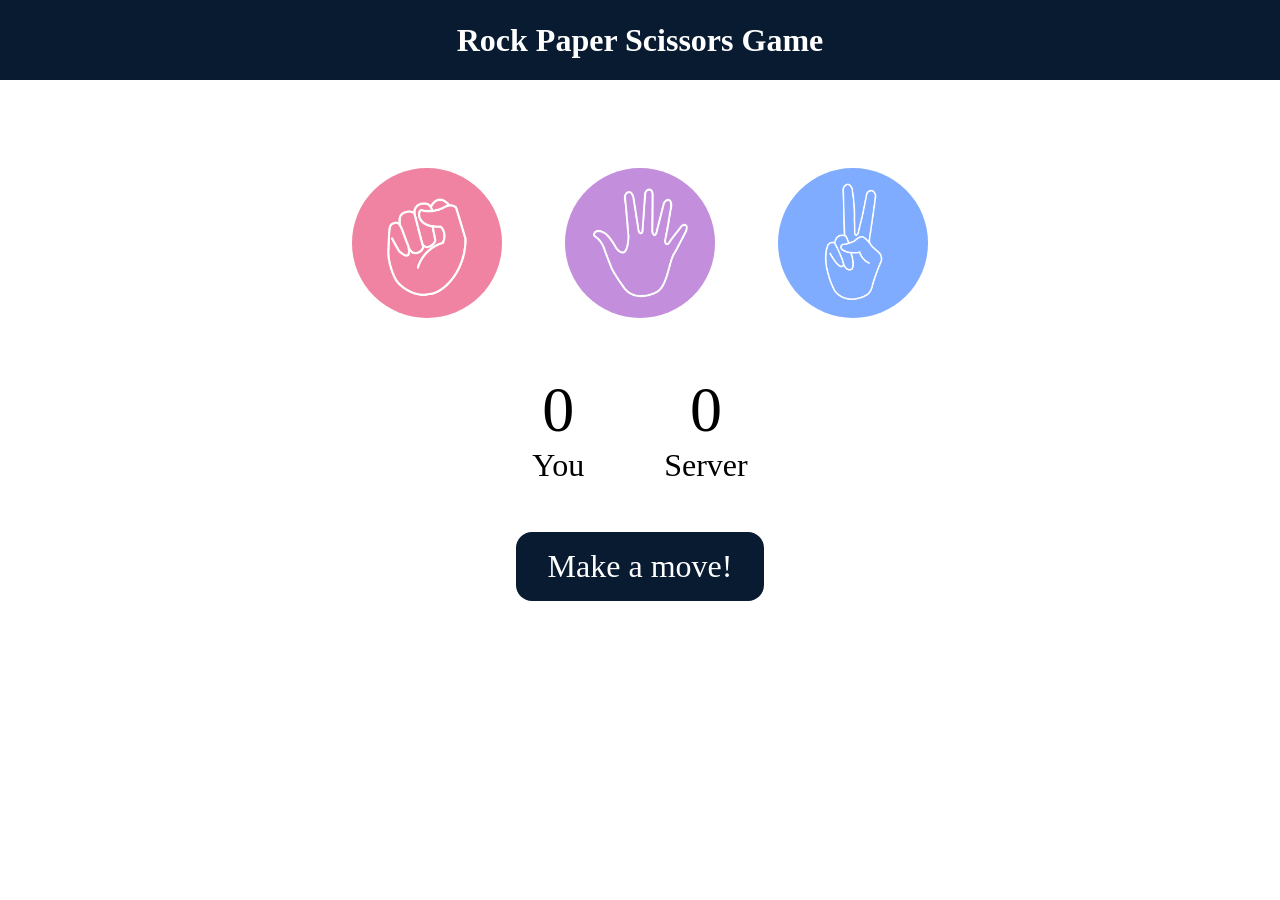
<file: index.html>
<!DOCTYPE html>
<html lang="en">
<head>
    <meta charset="UTF-8">
    <meta name="viewport" content="width=device-width, initial-scale=1.0">
    <title>Rock Paper Scissors Game</title>
    <link rel="stylesheet" href="style.css"/>
</head>
<body>
    <h1>Rock Paper Scissors Game</h1>
    
    <div class="choices">
        <div class="choice" id="rock">
            <img src="Images/rock.png" alt="Rock"/>
        </div>
        <div class="choice" id="paper">
            <img src="Images/paper.png" alt="Paper"/>
        </div>
        <div class="choice" id="scissors">
            <img src="Images/scissors.png" alt="Scissors"/>
        </div>
    </div>

    <div class="scoreboard">
        <div class="score">
            <p id="user-score">0</p>
            <p>You</p>
        </div>
        <div class="score">
            <p id="server-score">0</p>
            <p>Server</p>
        </div>
    </div>

    <div class="msg-container">
        <p id="msg">Make a move!</p>
    </div>
     
    <script>
        let userscore = 0;
        let serverscore = 0;

        const choices = document.querySelectorAll(".choice");
        const msg = document.querySelector("#msg");
        const userscorepara = document.querySelector("#user-score");
        const serverscorepara = document.querySelector("#server-score");

        const genserverchoice = () => {
            const options = ["rock", "paper", "scissors"];
            const randomIdx = Math.floor(Math.random() * 3);
            return options[randomIdx];
        };

        const drawgame = () => {
            msg.innerText = "Game was a draw, play again";
            msg.style.backgroundColor = "#081b31";
        };

        const showwinner = (userwin, userchoice, serverchoice) => {
            if (userwin) {
                userscore++;
                userscorepara.innerText = userscore;
                msg.innerText = `You win! ${userchoice} beats ${serverchoice}`;
                msg.style.backgroundColor = "green";
            } else {
                serverscore++;
                serverscorepara.innerText = serverscore;
                msg.innerText = `You lost! ${serverchoice} beats your ${userchoice}`;
                msg.style.backgroundColor = "red";
            }
        };

        const playgame = (userchoice) => {
            console.log("user choice =", userchoice);
            const serverchoice = genserverchoice();
            console.log("serverchoice =", serverchoice);

            if (userchoice === serverchoice) {
                drawgame();
            } else {
                let userwin = true;
                if (userchoice === "rock") {
                    userwin = serverchoice === "paper" ? false : true;
                } else if (userchoice === "paper") {
                    userwin = serverchoice === "scissors" ? false : true;
                } else if (userchoice === "scissors") {
                    userwin = serverchoice === "rock" ? false : true;
                }
                showwinner(userwin, userchoice, serverchoice);
            }
        };

        choices.forEach((choice) => {
            choice.addEventListener("click", () => {
                const userchoice = choice.getAttribute("id");
                playgame(userchoice);
            });
        });
    </script>
</body>
</html>
</file>
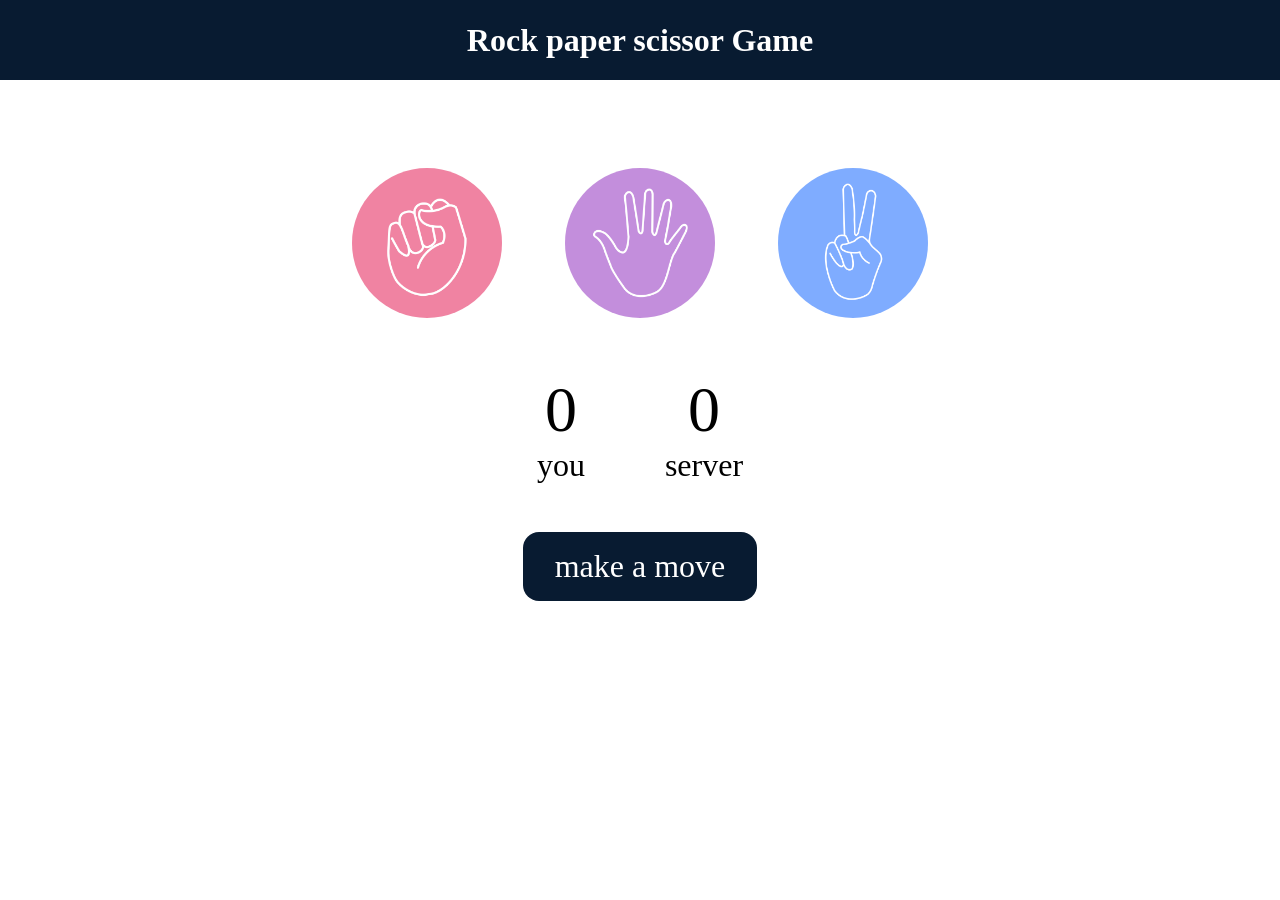
<file: game.html>
<!DOCTYPE html>
<html lang="en">
<head>
    <meta charset="UTF-8">
    <meta name="viewport" content="width=device-width, initial-scale=1.0">
    <title>Rock paper scissor Game</title>
    <link rel="stylesheet" href="style.css"/>
    <link rel="manifest" href="manifest.json">

</head>
<body>
     <!-- <main>
        <h1>Tic Tac Toe</h1>
        <div class="container">
        <div class="Game">
            <button class="box"></button>
            <button class="box"></button>
            <button class="box"></button>
            <button class="box"></button>
            <button class="box"></button>
            <button class="box"></button>
            <button class="box"></button>
            <button class="box"></button>
            <button class="box"></button>
        </div>
     </div>
     <button id="reset-btn">reset Game</button>
     </main> -->
     <h1> Rock paper scissor Game</h1>
     <div class="choices">
     <div class="choice" id="Rock">
        <img src="./Images/rock.png"/>
     </div>
      <div class="choice" id="paper">
        <img src="./Images/paper.png"/>
     </div>
      <div class="choice" id="scissors">
        <img src="./Images/scissors.png"/>
     </div>
     </div>


     <div class="scoreboard">
        <div class="score">
            <p id="user-score">0</p>
            <p>you</p>
        </div>
          <div class="score">
            <p id="server-score">0</p>
            <p>server</p>
        </div>
        </div>

        <div class="msg-container">
            <p id="msg"> make a move</p>
        </div>
     
     <script src="app.js"></script>
     <script>
  if ("serviceWorker" in navigator) {
    navigator.serviceWorker.register("sw.js")
      .then(() => console.log("Service Worker Registered"));
  }
</script>

</body>
</html>
</file>
<file: style.css>
* {
    margin: 0;
    padding: 0;
}

h1 {
    background-color: #081b31;
    color: #fff;
    height: 5rem;
    text-align: center;
    line-height: 5rem;
}

.choice {
    height: 165px;
    width: 165px;
    border-radius: 50%;
    display: flex;
    justify-content: center;
    align-items: center;
    transition: all 0.3s ease;
    cursor: pointer;
}

.choice:hover {
    background-color: #081b31;
    transform: scale(1.05);
}

.choice img {
    height: 150px;
    width: 150px;
    border-radius: 50%;
    object-fit: cover;
    pointer-events: none;
}

.choices {
    display: flex;
    justify-content: center;
    align-items: center;
    gap: 3rem;
    margin-top: 5rem;
}

.scoreboard {
    display: flex;
    justify-content: center;
    align-items: center;
    font-size: 2rem;
    margin-top: 3rem;
    gap: 5rem;
}

.score {
    display: flex;
    flex-direction: column;
    align-items: center;
}

#user-score,
#server-score {
    font-size: 4rem;
}

.msg-container {
    display: flex;
    justify-content: center;
    align-items: center;
}

#msg {
    font-size: 2rem;
    background-color: #081b31;
    color: #fff;
    margin-top: 3rem;
    display: inline-block;
    padding: 1rem 2rem;
    border-radius: 1rem;
}
</file>
